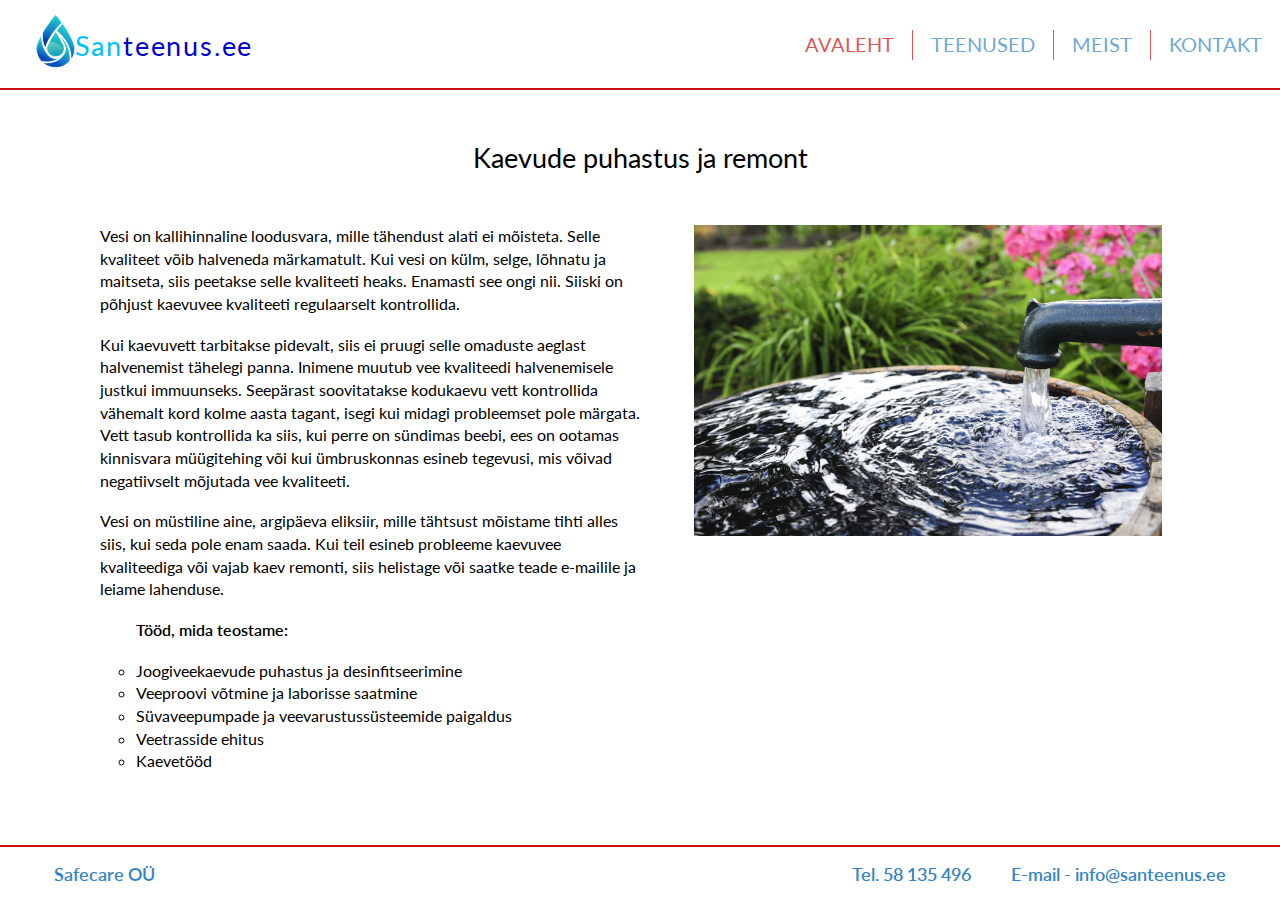
<file: kaevud/index.html>
<!DOCTYPE html>
<html>
  <head>
    <link href="https://fonts.googleapis.com/css?family=Lato:400,700" rel="stylesheet">
    <link rel="stylesheet" href="https://www.w3schools.com/w3css/4/w3.css">
    <link rel="shortcut icon" href="../resources/images/favicon.ico"/>
    <link rel="stylesheet" href="../resources/css/reset.css">
    <link rel="stylesheet" href="../resources/css/style.css">
    <meta charset="utf-8">
    <title>Santeenus.ee - Torutööde eksperdid</title>
  </head>
  <body>
    <!-- Header -->
    <header>
      <div class="content">
        <div class="header-left">
          <img src="../resources/images/uuslogo.png">
          <span id="dark"><a href="http://www.santeenus.ee"><h2>San</h2></a></span>
          <span id="light"><a href="http://www.santeenus.ee"><h2>teenus.ee</h2></a></span>
        </div>
        <nav id="header" class="desktop">
          <ul>
            <li><a id="avaleht" href="http://www.santeenus.ee">AVALEHT</a></li>
            <div class="dropdown">
              <a class="dropbtn" href="http://htmlpreview.github.io/?https://github.com/p2hku/Santeenus/blob/master/teenused/index.html">TEENUSED</a>
              <div class="dropdown-content">
                <div class="dropdown-item">
                  <a id="kyte-border" href="http://www.santeenus.ee/kuttesusteemid">Küttesüsteemid</a>
                </div>
                <div class="dropdown-item">
                  <a href="http://www.santeenus.ee/torutood">Torutööd</a>
                </div>
                <div class="dropdown-item">
                  <a href="http://www.santeenus.ee/kaevud">Kaevude puhastus</a>
                </div>
                <div class="dropdown-item">
                  <a id="septik-border" href="http://www.santeenus.ee/septikud">Septikute paigaldus</a>
                </div>
              </div>
            </div>
            <li><a href="http://www.santeenus.ee/meist">MEIST</a></li>
            <li><a id="kontakt" href="http://www.santeenus.ee/kontakt">KONTAKT</a></li>
          </ul>
        </nav>
      </div>
    </header>

    <h2 class="subheading">Kaevude puhastus ja remont</h2>

    <div class="kaevud container">
      <div class="kaevud sisu">
        <div id="kaevud" class="kaevud tekst">

          <p>Vesi on kallihinnaline loodusvara, mille tähendust alati ei mõisteta. Selle kvaliteet võib halveneda märkamatult.
            Kui vesi on külm, selge, lõhnatu ja maitseta, siis peetakse selle kvaliteeti heaks. Enamasti see ongi nii. Siiski on põhjust kaevuvee kvaliteeti regulaarselt kontrollida.</p>

            <p>Kui kaevuvett tarbitakse pidevalt, siis ei pruugi selle omaduste aeglast halvenemist tähelegi panna. Inimene muutub vee kvaliteedi halvenemisele justkui immuunseks.
            Seepärast soovitatakse kodukaevu vett kontrollida vähemalt kord kolme aasta tagant, isegi kui midagi probleemset pole märgata. Vett tasub kontrollida ka siis, kui perre on sündimas beebi, ees on ootamas kinnisvara müügitehing
            või kui ümbruskonnas esineb tegevusi, mis võivad negatiivselt mõjutada vee kvaliteeti.</p>

            <p>Vesi on müstiline aine, argipäeva eliksiir, mille tähtsust mõistame tihti alles siis, kui seda pole enam saada.
              Kui teil esineb probleeme kaevuvee kvaliteediga või vajab kaev remonti,  siis helistage või saatke teade e-mailile ja leiame lahenduse.</p>
            <h3>Tööd, mida teostame:</h3>
          <ul>
            <li>Joogiveekaevude puhastus ja desinfitseerimine</li>
            <li>Veeproovi võtmine ja laborisse saatmine</li>
            <li>Süvaveepumpade ja veevarustussüsteemide paigaldus</li>
            <li>Veetrasside ehitus</li>
            <li>Kaevetööd</li>
          </ul>
        </div>
        <div class="kaevud pilt">
          <img src=../resources/images/kaevupilt3.jpg>
        </div>
      </div>
    </div>




    <div id="hinnaparing" class="contact-container">
      <script src="//www.powr.io/powr.js?external-type=html"></script>
      <div class="powr-form-builder" id="0389bbd1_1518783862"></div>
    </div>


    <footer>
      <div class="company">
        <h4>Safecare OÜ</h4>
      </div>
      <div class="footer-contact">
        <h4>Tel. 58 135 496</h4>
        <h4>E-mail - info@santeenus.ee</h4>
      </div>
    </footer>





  </body>
</html>
</file>
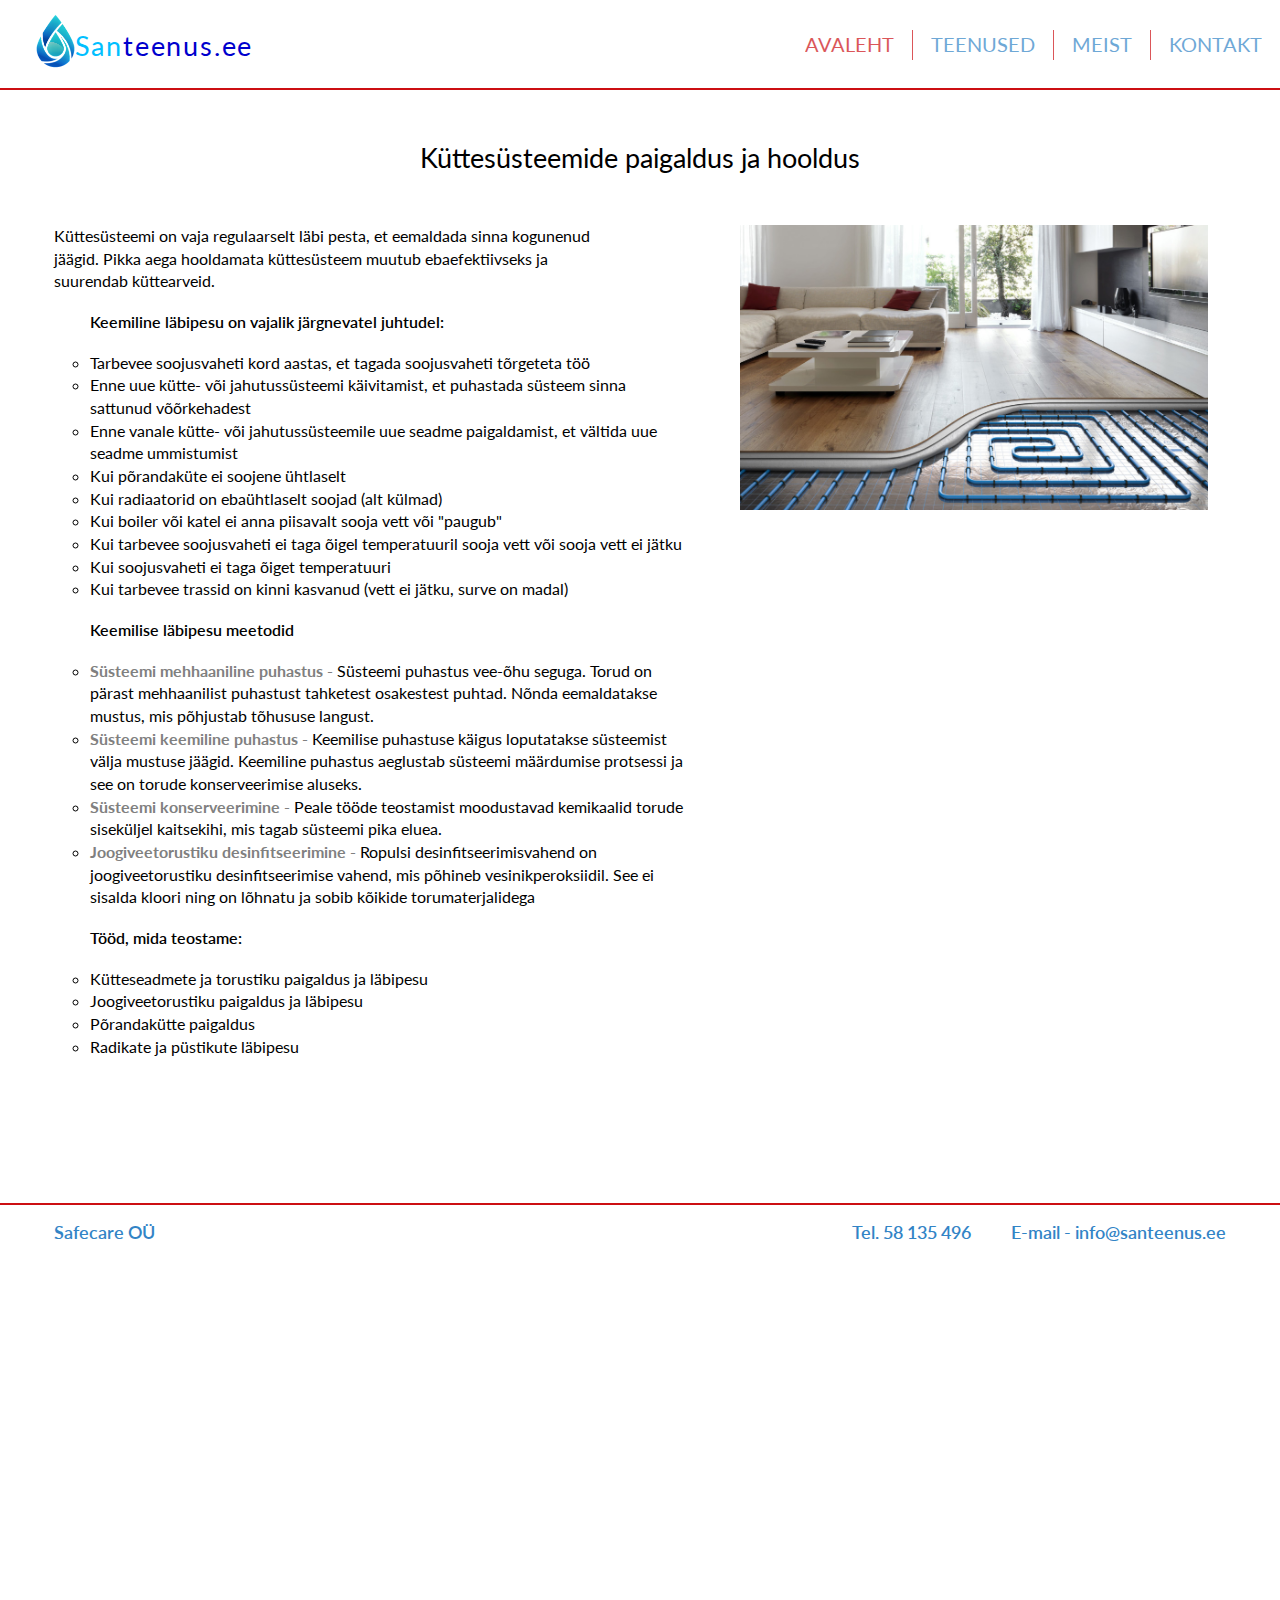
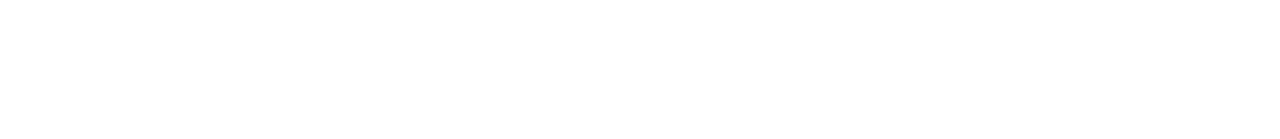
<file: kuttesusteemid/index.html>
<!DOCTYPE html>
<html>
  <head>
    <link href="https://fonts.googleapis.com/css?family=Lato:400,700" rel="stylesheet">
    <link rel="stylesheet" href="https://www.w3schools.com/w3css/4/w3.css">
    <link rel="shortcut icon" href="../resources/images/favicon.ico"/>
    <link rel="stylesheet" href="../resources/css/reset.css">
    <link rel="stylesheet" href="../resources/css/style.css">
    <meta charset="utf-8">
    <title>Santeenus.ee - Torutööde eksperdid</title>
  </head>
  <body>
    <!-- Header -->
    <header>
      <div class="content">
        <div class="header-left">
          <img src="../resources/images/uuslogo.png">
          <span id="dark"><a href="http://www.santeenus.ee"><h2>San</h2></a></span>
          <span id="light"><a href="http://www.santeenus.ee"><h2>teenus.ee</h2></a></span>
        </div>
        <nav id="header" class="desktop">
          <ul>
            <li><a id="avaleht" href="http://www.santeenus.ee">AVALEHT</a></li>
            <div class="dropdown">
              <a class="dropbtn" href="http://htmlpreview.github.io/?https://github.com/p2hku/Santeenus/blob/master/teenused/index.html">TEENUSED</a>
              <div class="dropdown-content">
                <div class="dropdown-item">
                  <a id="kyte-border" href="http://www.santeenus.ee/kuttesusteemid">Küttesüsteemid</a>
                </div>
                <div class="dropdown-item">
                  <a href="http://www.santeenus.ee/torutood">Torutööd</a>
                </div>
                <div class="dropdown-item">
                  <a href="http://www.santeenus.ee/kaevud">Kaevude puhastus</a>
                </div>
                <div class="dropdown-item">
                  <a id="septik-border" href="http://www.santeenus.ee/septikud">Septikute paigaldus</a>
                </div>
              </div>
            </div>
            <li><a href="http://www.santeenus.ee/meist">MEIST</a></li>
            <li><a id="kontakt" href="http://www.santeenus.ee/kontakt">KONTAKT</a></li>
          </ul>
        </nav>
      </div>
    </header>

    <h2 class="subheading">Küttesüsteemide paigaldus ja hooldus</h2>

    <div class="kyte container">
      <div class="kyte sisu">
        <div id="kyte" class="kyte tekst">
          <p>Küttesüsteemi on vaja regulaarselt läbi pesta, et eemaldada sinna kogunenud jäägid.
            Pikka aega hooldamata küttesüsteem muutub ebaefektiivseks ja suurendab küttearveid.</p>
          <h3>Keemiline läbipesu on vajalik järgnevatel juhtudel:</h3>
          <ul>
            <li>Tarbevee soojusvaheti kord aastas, et tagada soojusvaheti tõrgeteta töö</li>
            <li>Enne uue kütte- või jahutussüsteemi käivitamist, et puhastada süsteem sinna sattunud võõrkehadest</li>
            <li>Enne vanale kütte- või jahutussüsteemile uue seadme paigaldamist, et vältida uue seadme ummistumist</li>
            <li>Kui põrandaküte ei soojene ühtlaselt</li>
            <li>Kui radiaatorid on ebaühtlaselt soojad (alt külmad)</li>
            <li>Kui boiler või katel ei anna piisavalt sooja vett või "paugub"</li>
            <li>Kui tarbevee soojusvaheti ei taga õigel temperatuuril sooja vett või sooja vett ei jätku</li>
            <li>Kui soojusvaheti ei taga õiget temperatuuri</li>
            <li>Kui tarbevee trassid on kinni kasvanud (vett ei jätku, surve on madal)</li>
          </ul>

          <h3>Keemilise läbipesu meetodid</h3>
            <ul>
              <li><strong>Süsteemi mehhaaniline puhastus -</strong>
                Süsteemi puhastus vee-õhu seguga. Torud on pärast mehhaanilist puhastust tahketest osakestest puhtad.
                Nõnda eemaldatakse mustus, mis põhjustab tõhususe langust.</li>
              <li><strong>Süsteemi keemiline puhastus -</strong> Keemilise puhastuse käigus loputatakse süsteemist
                välja mustuse jäägid. Keemiline puhastus aeglustab süsteemi määrdumise
                protsessi ja see on torude konserveerimise aluseks. </li>
              <li><strong>Süsteemi konserveerimine -</strong> Peale tööde teostamist moodustavad kemikaalid torude siseküljel
                kaitsekihi, mis tagab süsteemi pika eluea.</li>
              <li><strong>Joogiveetorustiku desinfitseerimine -</strong> Ropulsi desinfitseerimisvahend on joogiveetorustiku
                desinfitseerimise vahend, mis põhineb vesinikperoksiidil. See ei sisalda kloori ning on lõhnatu
                ja sobib kõikide torumaterjalidega</li>
            </ul>
          <h3>Tööd, mida teostame:</h3>
          <ul>
            <li>Kütteseadmete ja torustiku paigaldus ja läbipesu</li>
            <li>Joogiveetorustiku paigaldus ja läbipesu</li>
            <li>Põrandakütte paigaldus</li>
            <li>Radikate ja püstikute läbipesu</li>
          </ul>
        </div>
        <div class="pilt">
          <img src=../resources/images/porandakyte.jpg>
        </div>
      </div>
    </div>


    <div id="hide-button">
      <span><h2>Tekst</h2></span>
    </div>


    <div id="hinnaparing" class="contact-container">
      <script src="//www.powr.io/powr.js?external-type=html"></script>
      <div class="powr-form-builder" id="0389bbd1_1518783862"></div>
    </div>



    <footer>
      <div class="company">
        <h4>Safecare OÜ</h4>
      </div>
      <div class="footer-contact">
        <h4>Tel. 58 135 496</h4>
        <h4>E-mail - info@santeenus.ee</h4>
      </div>
    </footer>





  </body>
</html>
</file>
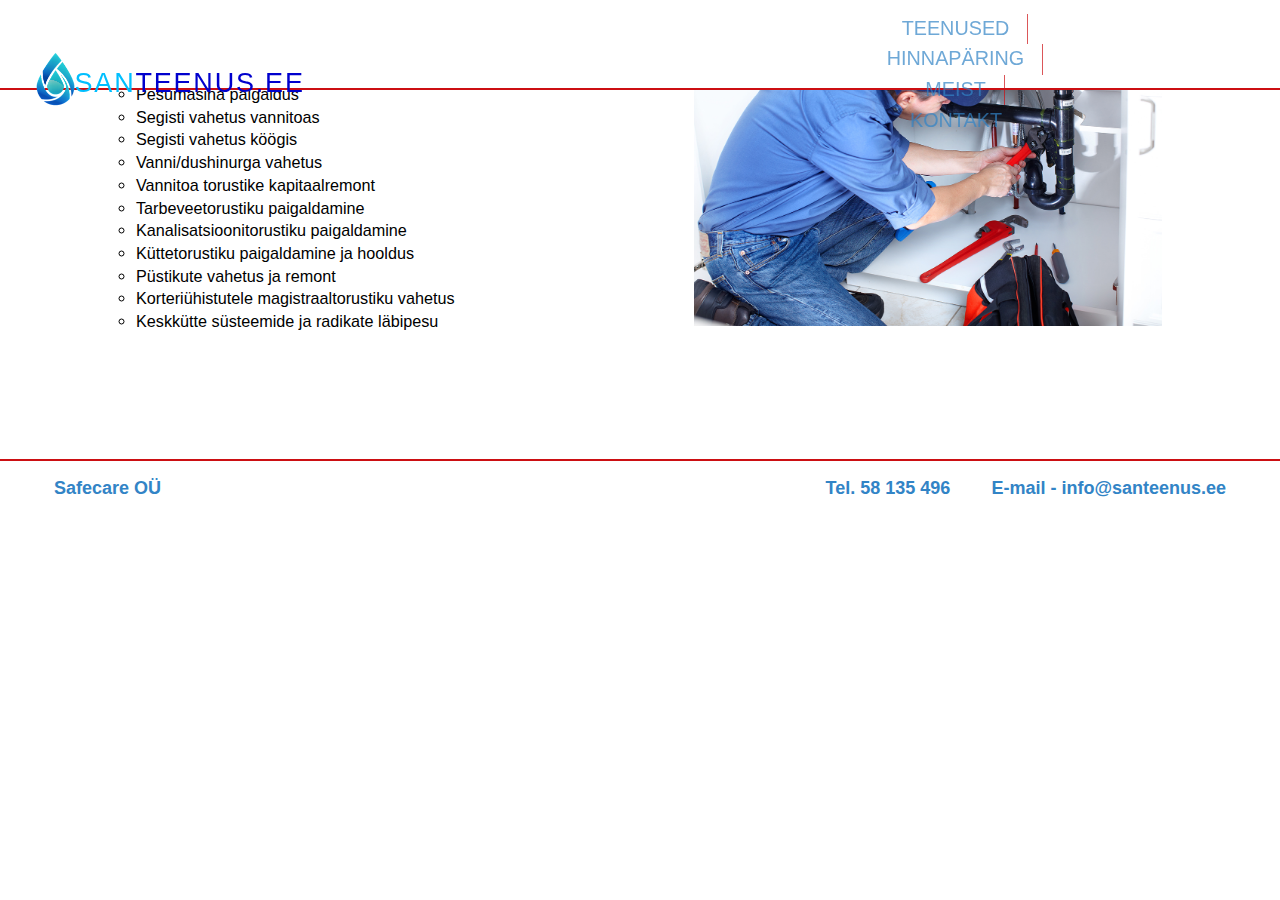
<file: santeenused/index.html>
<!DOCTYPE html>
<html>
  <head>
    <link href="https://fonts.googleapis.com/css?family=Damion" rel="stylesheet">
    <link href="https://fonts.googleapis.com/css?family=Rubik" rel="stylesheet">
    <link href="https://fonts.googleapis.com/css?family=Roboto:300,400,600,700" rel="stylesheet">
    <link rel="stylesheet" href="https://www.w3schools.com/w3css/4/w3.css">
    <link rel="shortcut icon" href="../resources/images/favicon.ico"/>
    <link rel="stylesheet" href="../resources/css/reset.css">
    <link rel="stylesheet" href="../resources/css/style.css">
    <meta charset="utf-8">
    <title>Santeenus.ee - Torutööde eksperdid</title>
  </head>
  <body>

    <!-- Header -->
    <header>
      <div class="content">
        <div class="header-left">
          <img src="../resources/images/uuslogo.png">
          <span id="dark"><a href="http://www.santeenus.ee"><h2>SAN</h2></a></span>
          <span id="light"><a href="http://www.santeenus.ee"><h2>TEENUS.EE</h2></a></span>
        </div>
        <nav class="desktop">
          <ul>
            <li><a href="#">TEENUSED</a></li>
            <li><a href="#">HINNAPÄRING</a></li>
            <li><a href="#">MEIST</a></li>
            <li><a id="kontakt" href="#">KONTAKT</a></li>
          </ul>
        </nav>
      </div>
    </header>


    <div class="kyte container">
      <div class="kyte sisu">
        <div class="kyte tekst">
          <h2>Sanitaartehnilised tööd</h2>
          <ul>
            <li>Boilerite hooldus, remont ja paigaldus</li>
            <li>Veemõõturi paigaldus</li>
            <li>Pesumasina paigaldus</li>
            <li>Segisti vahetus vannitoas</li>
            <li>Segisti vahetus köögis</li>
            <li>Vanni/dushinurga vahetus</li>
            <li>Vannitoa torustike kapitaalremont</li>
            <li>Tarbeveetorustiku paigaldamine</li>
            <li>Kanalisatsioonitorustiku paigaldamine</li>
            <li>Küttetorustiku paigaldamine ja hooldus</li>
            <li>Püstikute vahetus ja remont</li>
            <li>Korteriühistutele magistraaltorustiku vahetus</li>
            <li>Keskkütte süsteemide ja radikate läbipesu</li>
          </ul>
        </div>
        <div class="kyte pilt">
          <img src=../resources/images/torumees.jpg>
        </div>
      </div>
    </div>




    <div id="hinnaparing" class="contact-container">
      <script src="//www.powr.io/powr.js?external-type=html"></script>
      <div class="powr-form-builder" id="0389bbd1_1518783862"></div>
    </div>


    <footer>
      <div class="company">
        <h4>Safecare OÜ</h4>
      </div>
      <div class="footer-contact">
        <h4>Tel. 58 135 496</h4>
        <h4>E-mail - info@santeenus.ee</h4>
      </div>
    </footer>





  </body>
</html>
</file>
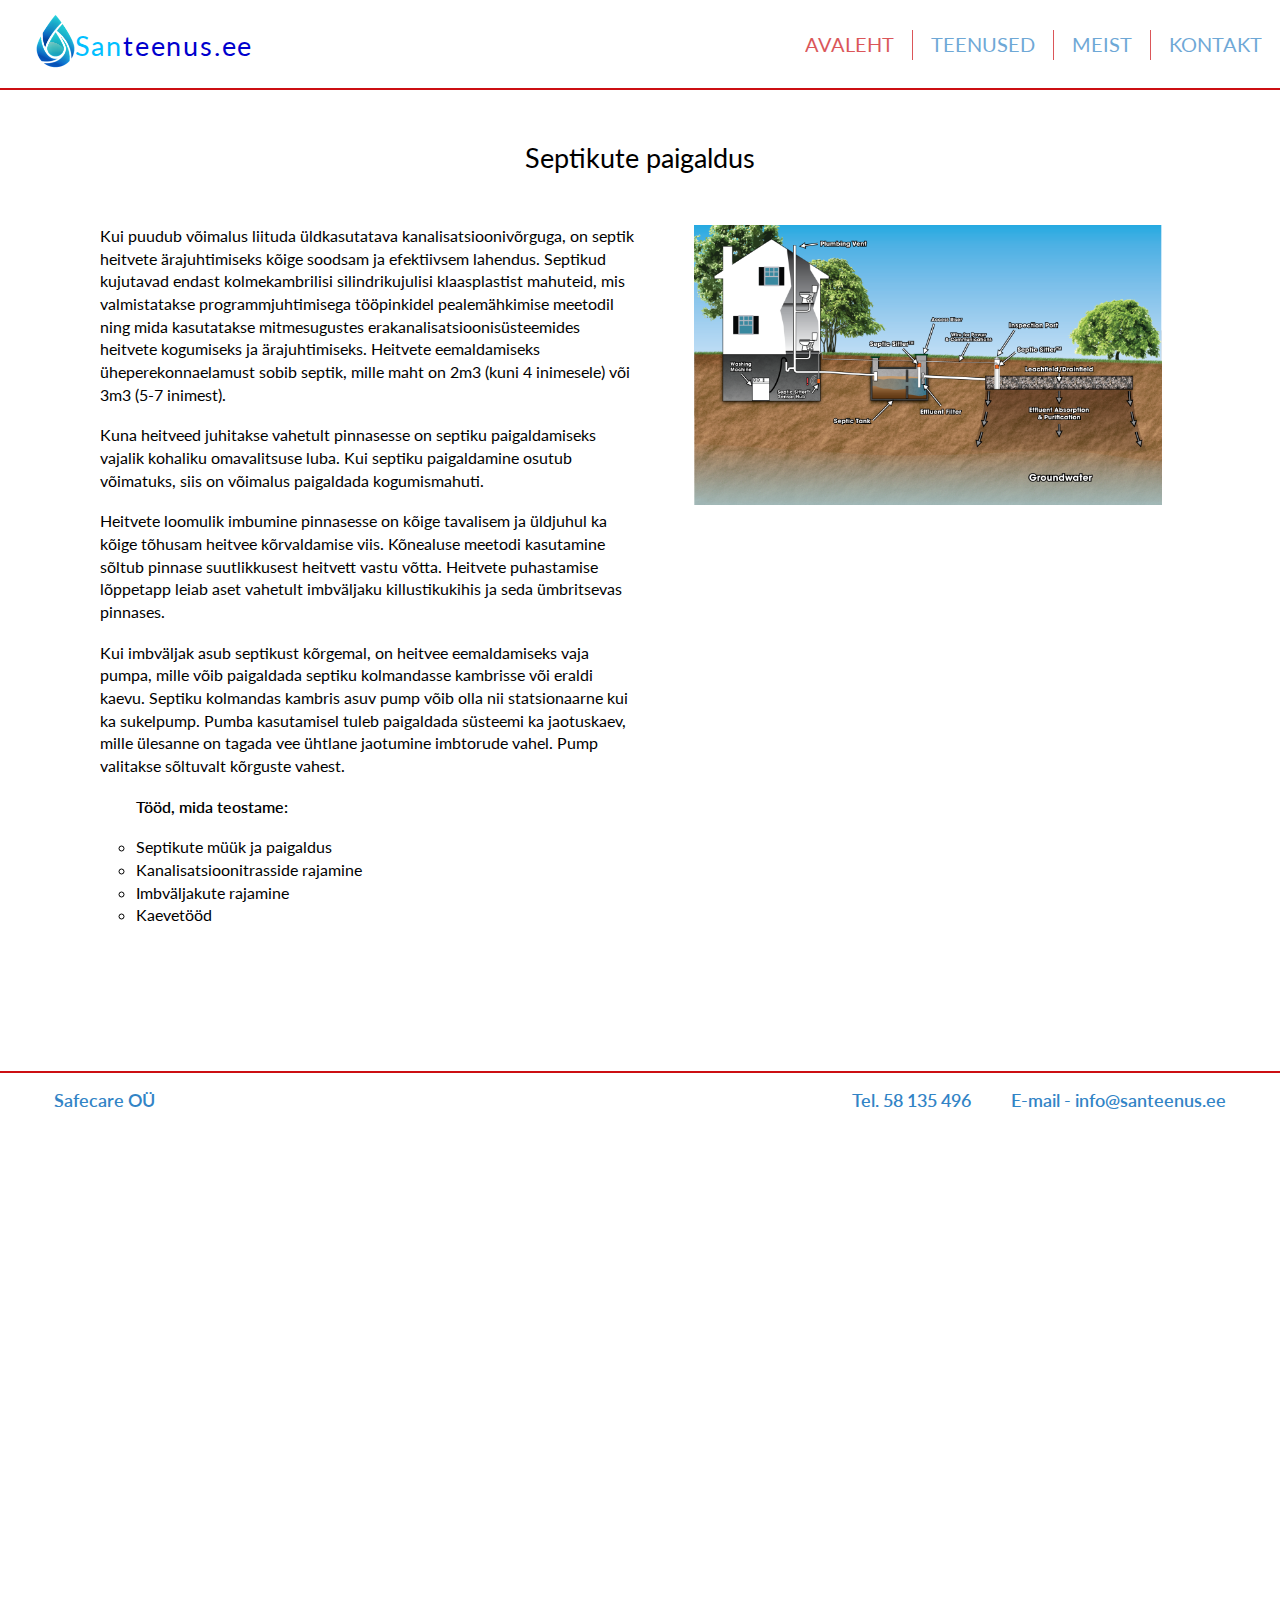
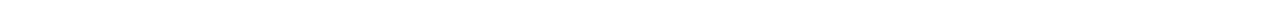
<file: septikud/index.html>
<!DOCTYPE html>
<html>
  <head>
    <link href="https://fonts.googleapis.com/css?family=Lato:400,700" rel="stylesheet">
    <link rel="stylesheet" href="https://www.w3schools.com/w3css/4/w3.css">
    <link rel="shortcut icon" href="../resources/images/favicon.ico"/>
    <link rel="stylesheet" href="../resources/css/reset.css">
    <link rel="stylesheet" href="../resources/css/style.css">
    <meta charset="utf-8">
    <title>Santeenus.ee - Torutööde eksperdid</title>
  </head>
  <body>
    <!-- Header -->
    <header>
      <div class="content">
        <div class="header-left">
          <img src="../resources/images/uuslogo.png">
          <span id="dark"><a href="http://www.santeenus.ee"><h2>San</h2></a></span>
          <span id="light"><a href="http://www.santeenus.ee"><h2>teenus.ee</h2></a></span>
        </div>
        <nav id="header" class="desktop">
          <ul>
            <li><a id="avaleht" href="http://www.santeenus.ee">AVALEHT</a></li>
            <div class="dropdown">
              <a class="dropbtn" href="http://htmlpreview.github.io/?https://github.com/p2hku/Santeenus/blob/master/teenused/index.html">TEENUSED</a>
              <div class="dropdown-content">
                <div class="dropdown-item">
                  <a id="kyte-border" href="http://www.santeenus.ee/kuttesusteemid">Küttesüsteemid</a>
                </div>
                <div class="dropdown-item">
                  <a href="http://www.santeenus.ee/torutood">Torutööd</a>
                </div>
                <div class="dropdown-item">
                  <a href="http://www.santeenus.ee/kaevud">Kaevude puhastus</a>
                </div>
                <div class="dropdown-item">
                  <a id="septik-border" href="http://www.santeenus.ee/septikud">Septikute paigaldus</a>
                </div>
              </div>
            </div>
            <li><a href="http://www.santeenus.ee/meist">MEIST</a></li>
            <li><a id="kontakt" href="http://www.santeenus.ee/kontakt">KONTAKT</a></li>
          </ul>
        </nav>
      </div>
    </header>



    <h2 class="subheading">Septikute paigaldus</h2>

    <div class="septikud container">
      <div class="septikud sisu">
        <div id="septikud" class="septikud tekst">
          <p>Kui puudub võimalus liituda üldkasutatava kanalisatsioonivõrguga,
            on septik heitvete ärajuhtimiseks kõige soodsam ja efektiivsem lahendus.
            Septikud kujutavad endast kolmekambrilisi silindrikujulisi klaasplastist
            mahuteid, mis valmistatakse programmjuhtimisega tööpinkidel pealemähkimise
            meetodil ning mida kasutatakse mitmesugustes erakanalisatsioonisüsteemides
            heitvete kogumiseks ja ärajuhtimiseks. Heitvete eemaldamiseks
            üheperekonnaelamust sobib septik, mille maht on 2m3 (kuni 4 inimesele) või 3m3 (5-7 inimest).</p>
          <p>Kuna heitveed juhitakse vahetult pinnasesse on septiku paigaldamiseks vajalik kohaliku omavalitsuse luba.
            Kui septiku paigaldamine osutub võimatuks, siis on võimalus paigaldada kogumismahuti.</p>
          <p>Heitvete loomulik imbumine pinnasesse on kõige tavalisem ja üldjuhul ka kõige tõhusam heitvee kõrvaldamise viis.
            Kõnealuse meetodi kasutamine sõltub pinnase suutlikkusest heitvett vastu võtta. Heitvete puhastamise
            lõppetapp leiab aset vahetult imbväljaku killustikukihis ja seda ümbritsevas pinnases.</p>
          <p>Kui imbväljak asub septikust kõrgemal, on heitvee eemaldamiseks vaja pumpa,
            mille võib paigaldada septiku kolmandasse kambrisse või eraldi kaevu. Septiku kolmandas kambris asuv pump
            võib olla nii statsionaarne kui ka sukelpump. Pumba kasutamisel tuleb paigaldada süsteemi ka jaotuskaev,
            mille ülesanne on tagada vee ühtlane jaotumine imbtorude vahel. Pump valitakse sõltuvalt kõrguste vahest.</p>
          <h3>Tööd, mida teostame:</h3>
          <ul>
            <li>Septikute müük ja paigaldus</li>
            <li>Kanalisatsioonitrasside rajamine</li>
            <li>Imbväljakute rajamine</li>
            <li>Kaevetööd</li>
          </ul>
        </div>
        <div class="septikud pilt">
          <img src=../resources/images/septik.png>
        </div>
      </div>
    </div>

    <div id="hide-button">
      <span><h2>Tekst</h2></span>
    </div>


    <div id="hinnaparing" class="contact-container">
      <script src="//www.powr.io/powr.js?external-type=html"></script>
      <div class="powr-form-builder" id="0389bbd1_1518783862"></div>
    </div>



    <footer>
      <div class="company">
        <h4>Safecare OÜ</h4>
      </div>
      <div class="footer-contact">
        <h4>Tel. 58 135 496</h4>
        <h4>E-mail - info@santeenus.ee</h4>
      </div>
    </footer>





  </body>
</html>
</file>
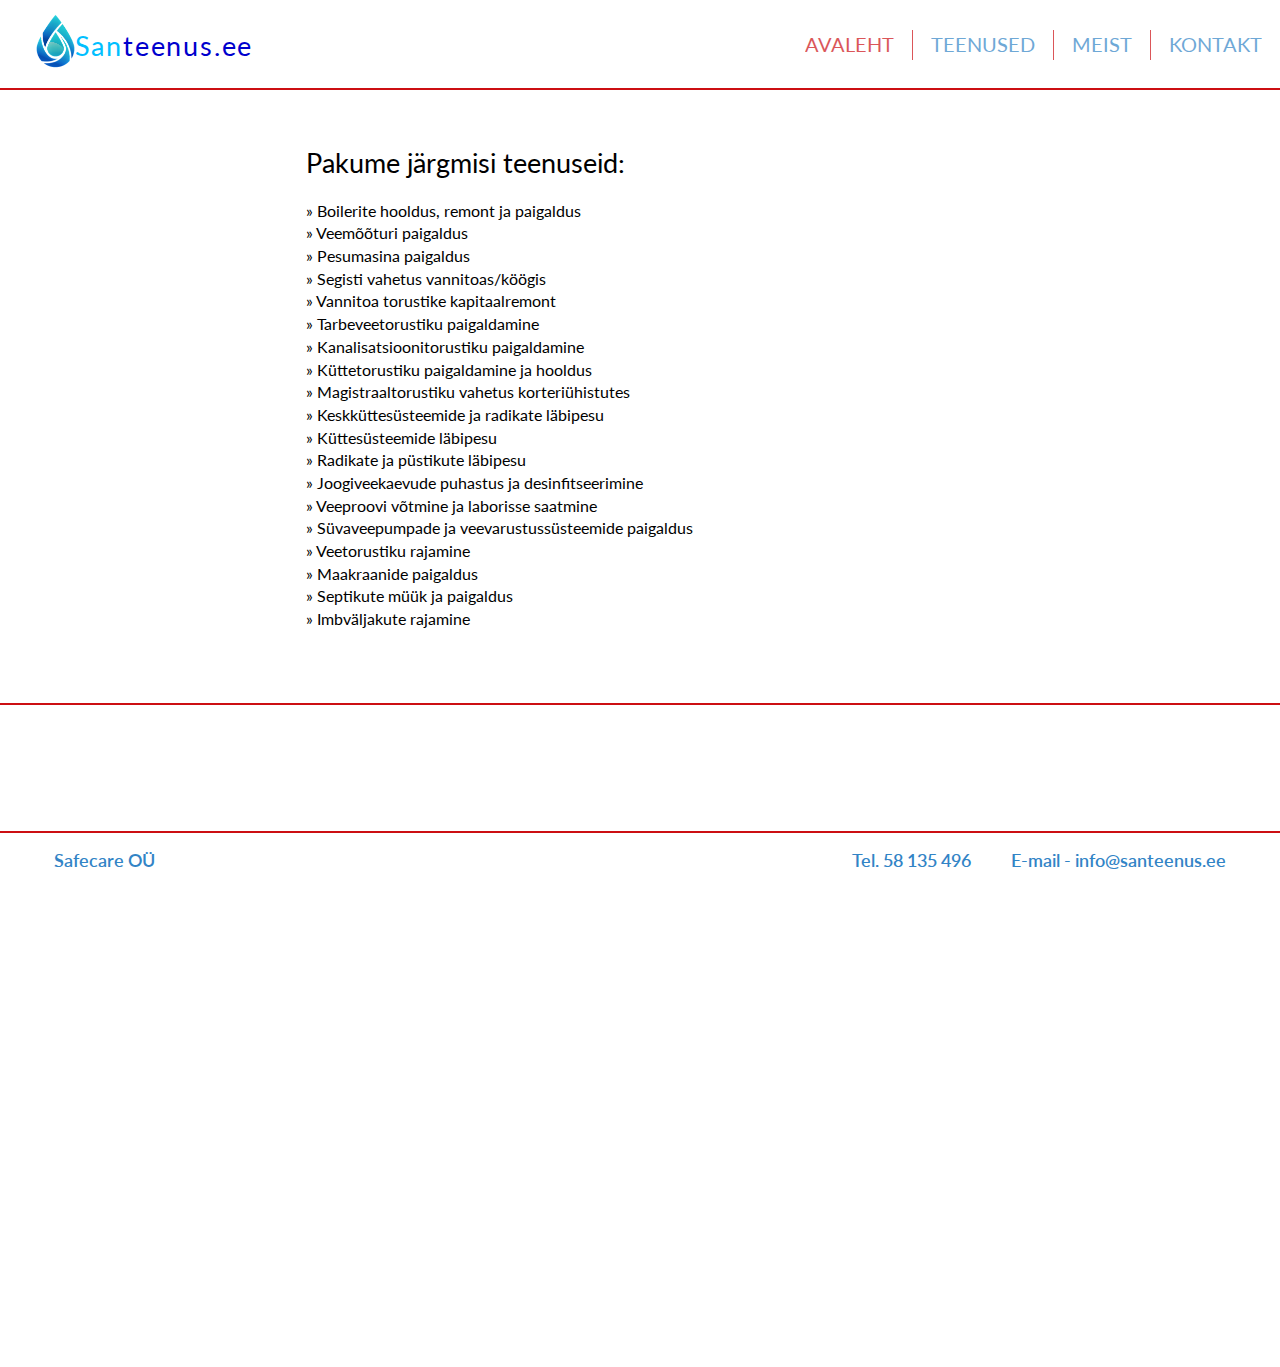
<file: teenused/index.html>
<html>
  <head>
    <link href="https://fonts.googleapis.com/css?family=Lato:400,700" rel="stylesheet">
    <link rel="stylesheet" href="https://www.w3schools.com/w3css/4/w3.css">
    <link rel="shortcut icon" href="../resources/images/favicon.ico"/>
    <link rel="stylesheet" href="../resources/css/reset.css">
    <link rel="stylesheet" href="../resources/css/style.css">
    <meta charset="utf-8">
    <title>Santeenus.ee - Torutööde eksperdid</title>
  </head>
  <body>
    <!-- Header -->
    <header>
      <div class="content">
        <div class="header-left">
          <img src="../resources/images/uuslogo.png">
          <span id="dark"><a href="http://www.santeenus.ee"><h2>San</h2></a></span>
          <span id="light"><a href="http://www.santeenus.ee"><h2>teenus.ee</h2></a></span>
        </div>
        <nav id="header" class="desktop">
          <ul>
            <li><a id="avaleht" href="http://www.santeenus.ee">AVALEHT</a></li>
            <div class="dropdown">
              <a class="dropbtn" href="http://htmlpreview.github.io/?https://github.com/p2hku/Santeenus/blob/master/teenused/index.html">TEENUSED</a>
              <div class="dropdown-content">
                <div class="dropdown-item">
                  <a id="kyte-border" href="http://www.santeenus.ee/kuttesusteemid">Küttesüsteemid</a>
                </div>
                <div class="dropdown-item">
                  <a href="http://www.santeenus.ee/torutood">Torutööd</a>
                </div>
                <div class="dropdown-item">
                  <a href="http://www.santeenus.ee/kaevud">Kaevude puhastus</a>
                </div>
                <div class="dropdown-item">
                  <a id="septik-border" href="http://www.santeenus.ee/septikud">Septikute paigaldus</a>
                </div>
              </div>
            </div>
            <li><a href="http://www.santeenus.ee/meist">MEIST</a></li>
            <li><a id="kontakt" href="http://www.santeenus.ee/kontakt">KONTAKT</a></li>
          </ul>
        </nav>
      </div>
    </header>

    <div class="teenused-big-container">
      <div class="teenused-container">
        <ul>
          <h2>Pakume järgmisi teenuseid:</h2>
          <li>Boilerite hooldus, remont ja paigaldus</li>
          <li>Veemõõturi paigaldus</li>
          <li>Pesumasina paigaldus</li>
          <li>Segisti vahetus vannitoas/köögis</li>
          <li>Vannitoa torustike kapitaalremont</li>
          <li>Tarbeveetorustiku paigaldamine</li>
          <li>Kanalisatsioonitorustiku paigaldamine</li>
          <li>Küttetorustiku paigaldamine ja hooldus</li>
          <li>Magistraaltorustiku vahetus korteriühistutes </li>
          <li>Keskküttesüsteemide ja radikate läbipesu</li>
          <li>Küttesüsteemide läbipesu</li>
          <li>Radikate ja püstikute läbipesu</li>
          <li>Joogiveekaevude puhastus ja desinfitseerimine</li>
          <li>Veeproovi võtmine ja laborisse saatmine</li>
          <li>Süvaveepumpade ja veevarustussüsteemide paigaldus</li>
          <li>Veetorustiku rajamine</li>
          <li>Maakraanide paigaldus</li>
          <li>Septikute müük ja paigaldus</li>
          <li>Imbväljakute rajamine</li>
        </ul>
      </div>
    </div>


    <div id="hide-button">
      <span><h2>Tekst</h2></span>
    </div>

    <div id="hinnaparing" class="contact-container">
      <script src="//www.powr.io/powr.js?external-type=html"></script>
      <div class="powr-form-builder" id="0389bbd1_1518783862"></div>
    </div>




      <footer>
        <div class="company">
          <h4>Safecare OÜ</h4>
        </div>
        <div class="footer-contact">
          <h4>Tel. 58 135 496</h4>
          <h4>E-mail - info@santeenus.ee</h4>
        </div>
      </footer>

  </body>
</html>
</file>
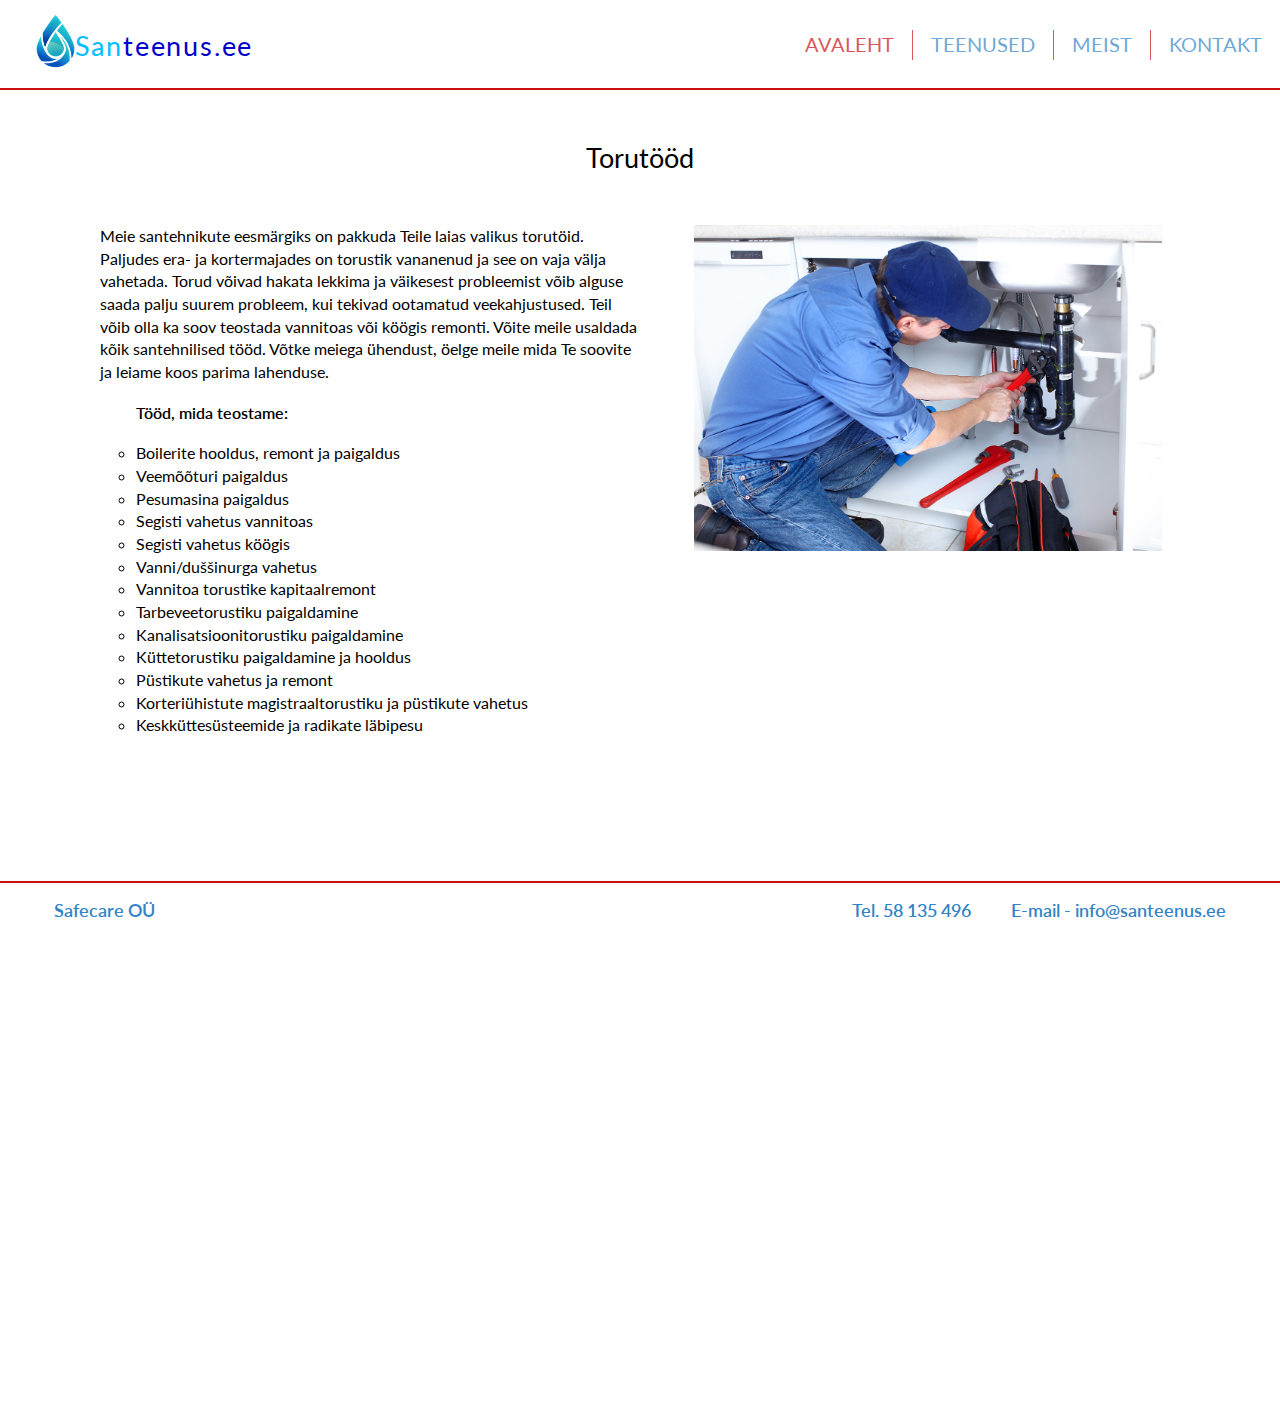
<file: torutood/index.html>
<!DOCTYPE html>
<html>
  <head>
    <link href="https://fonts.googleapis.com/css?family=Lato:400,700" rel="stylesheet">
    <link rel="stylesheet" href="https://www.w3schools.com/w3css/4/w3.css">
    <link rel="shortcut icon" href="../resources/images/favicon.ico"/>
    <link rel="stylesheet" href="../resources/css/reset.css">
    <link rel="stylesheet" href="../resources/css/style.css">
    <meta charset="utf-8">
    <title>Santeenus.ee - Torutööde eksperdid</title>
  </head>
  <body>
    <!-- Header -->
    <header>
      <div class="content">
        <div class="header-left">
          <img src="../resources/images/uuslogo.png">
          <span id="dark"><a href="http://www.santeenus.ee"><h2>San</h2></a></span>
          <span id="light"><a href="http://www.santeenus.ee"><h2>teenus.ee</h2></a></span>
        </div>
        <nav id="header" class="desktop">
          <ul>
            <li><a id="avaleht" href="http://www.santeenus.ee">AVALEHT</a></li>
            <div class="dropdown">
              <a class="dropbtn" href="http://htmlpreview.github.io/?https://github.com/p2hku/Santeenus/blob/master/teenused/index.html">TEENUSED</a>
              <div class="dropdown-content">
                <div class="dropdown-item">
                  <a id="kyte-border" href="http://www.santeenus.ee/kuttesusteemid">Küttesüsteemid</a>
                </div>
                <div class="dropdown-item">
                  <a href="http://www.santeenus.ee/torutood">Torutööd</a>
                </div>
                <div class="dropdown-item">
                  <a href="http://www.santeenus.ee/kaevud">Kaevude puhastus</a>
                </div>
                <div class="dropdown-item">
                  <a id="septik-border" href="http://www.santeenus.ee/septikud">Septikute paigaldus</a>
                </div>
              </div>
            </div>
            <li><a href="http://www.santeenus.ee/meist">MEIST</a></li>
            <li><a id="kontakt" href="http://www.santeenus.ee/kontakt">KONTAKT</a></li>
          </ul>
        </nav>
      </div>
    </header>

    <h2 class="subheading">Torutööd</h2>

    <div class="toru container">
      <div class="toru sisu">
        <div id="toru" class="toru tekst">
          <p>Meie santehnikute eesmärgiks on pakkuda Teile laias valikus torutöid.
            Paljudes era- ja kortermajades on torustik vananenud ja see on vaja välja vahetada. Torud võivad hakata lekkima ja väikesest probleemist
            võib alguse saada palju suurem probleem, kui tekivad ootamatud veekahjustused.
            Teil võib olla ka soov teostada vannitoas või köögis remonti. Võite meile usaldada kõik santehnilised tööd.
            Võtke meiega ühendust, öelge meile mida Te soovite ja leiame koos parima lahenduse.</p>
          <h3>Tööd, mida teostame:</h3>
          <ul>
            <li>Boilerite hooldus, remont ja paigaldus</li>
            <li>Veemõõturi paigaldus</li>
            <li>Pesumasina paigaldus</li>
            <li>Segisti vahetus vannitoas</li>
            <li>Segisti vahetus köögis</li>
            <li>Vanni/duššinurga vahetus</li>
            <li>Vannitoa torustike kapitaalremont</li>
            <li>Tarbeveetorustiku paigaldamine</li>
            <li>Kanalisatsioonitorustiku paigaldamine</li>
            <li>Küttetorustiku paigaldamine ja hooldus</li>
            <li>Püstikute vahetus ja remont</li>
            <li>Korteriühistute magistraaltorustiku ja püstikute vahetus</li>
            <li>Keskküttesüsteemide ja radikate läbipesu</li>
          </ul>
        </div>
        <div class="kyte pilt">
          <img src=../resources/images/torumees.jpg>
        </div>
      </div>
    </div>

    <div id="hide-button">
      <span><h2>Tekst</h2></span>
    </div>


    <div id="hinnaparing" class="contact-container">
      <script src="//www.powr.io/powr.js?external-type=html"></script>
      <div class="powr-form-builder" id="0389bbd1_1518783862"></div>
    </div>



    <footer>
      <div class="company">
        <h4>Safecare OÜ</h4>
      </div>
      <div class="footer-contact">
        <h4>Tel. 58 135 496</h4>
        <h4>E-mail - info@santeenus.ee</h4>
      </div>
    </footer>





  </body>
</html>
</file>
<file: resources/css/style.css>
html {
  font-size: 18px;
  font-family: "Lato", sans-serif;
  text-align: center;
}


p {
}

h1 {
  font-size: 2rem;
}

h2 {
  font-size: 1.5rem;
}

/* Header */

header {
  position: fixed;
  z-index: 5;
  width: 100%;
  border-bottom: 2px solid #cc0f13;
  background-color: white;
  height: 5rem;
}

.header-left {
  display: flex;
  align-items: center;
  letter-spacing: 0.1rem;
  margin-left: 2rem;
}

#dark h2 {
  color: DeepSkyBlue;
}

#light h2 {
  color: MediumBlue;
}

.content img {
  height: 3rem;
  margin-bottom: 0.5rem;
}

header .content {
  display: flex;
  align-items: center;
  justify-content: space-between;
  padding: 0.75rem 3rem 0.75rem 3rem;


}



#header ul {
  display: flex;
  justify-content: center;
  margin-bottom: 0rem;
  min-width: 100%;
}

@media only screen and (max-width: 959px) {
  #header ul {
    margin-right: 0rem;
  }
}
@media only screen and (max-width: 1139px) {
  #header ul {
    min-width: 25rem;
  }
}
@media only screen and (max-width: 1499px) {
  #header ul {

  }
}

#header ul {
    font-size: 0.9rem;
    margin-left: 0rem;
    margin-bottom: 0rem;

    padding-top: 0;
    margin-right: 0rem;
}

nav li {

}

nav a {
  vertical-align: bottom;
  font-size: 1rem;
  border: none;
  padding: 0.3rem 1rem;
  text-align: center;
  text-decoration: none;
  display: inline-block;
  color: #3284c6;
  border-right: 1px solid #cc0f13;
  opacity: 0.7;
  font-size: 1.1rem;
}

#kontakt {
  border-right: none;
}

nav a:hover {
  color: #cc0f13;
  opacity: 1;

}

#septik-border {
  border-bottom: none;
}

#avaleht {
  color: #cc0f13;
  opacity: 0.7;
}

#avaleht:hover {
  opacity: 1;
  font-weight: 500;
}

#kyte-border {
  margin-top: 0px;
}

/* Style The Dropdown Button */
.dropbtn {
    border: none;
    cursor: pointer;
    border-right: 1px solid #cc0f13;
}

/* The container <div> - needed to position the dropdown content */
.dropdown {
    position: relative;
    display: inline-block;
}

/* Dropdown Content (Hidden by Default) */
.dropdown-content {
    display: none;
    position: absolute;
    background-color: white;
    min-width: 200px;
    z-index: 1;
    text-decoration: none;
    font-weight: 400;
    box-shadow: 0 3px 8px rgba(0, 0, 0, 0.125);


}

/* Links inside the dropdown */
.dropdown-content a {
    color: #999;
    padding: 10px 20px;
    text-decoration: none;
    display: block;
    text-align: left;
    font-size: 13px;
    border-right: none;
    border-top: 1px solid #eee;
    transition: all 200ms;
    cursor: pointer;
    margin-top: 1px;
}

/* Change color of dropdown links on hover */
.dropdown-content a:hover {
  background-color: #9e2a23;
  color: white;
  border-top: 1px solid #9e2a23;
}

/* Show the dropdown menu on hover */
.dropdown:hover .dropdown-content {
    display: block;
}

/* Change the background color of the dropdown button when the dropdown content is shown */
.dropdown:hover .dropbtn {
    color: #cc0f13;
    opacity: 1;
}



@media only screen and (max-width: 899px) {
  header .content {
    flex-direction: column;
    text-align: center;
  }

  header .desktop {
    width: 100%;
  }

  .content img {
    height: 2rem;
  }

  nav a {
    font-size: 1.2rem;
  }

  header {
    height: 6rem;
  }

  }

@media only screen and (max-width: 550px) {
  nav a {
    font-size: 1rem;
  }
}



  header .content {
    padding: 0.75rem 0;
  }



}

/* Slideshow */

  .front-slides {
    padding-top: 8rem;
    width: 100%;
    position: relative;
    height: 35rem;

  }

  .slideshow {
    padding-top: 8rem;
    height: 35rem;
    width: 100%;

  }



  #slideshow1 {
    background-image: url(../images/torud2.jpg);
    background-repeat: no-repeat;
    background-size: cover;
    background-position: center;
    animation:fade 18s infinite;
    position: absolute;
    display: flex;
  }

  #slideshow2 {
    background-image: url(../images/radiaator.jpg);
    background-repeat: no-repeat;
    background-size: cover;
    background-position: top;
    animation:fade2 18s infinite;
    position: absolute;
    display: flex;




  }

  #slideshow3 {
    background-image: url(../images/kaevupilt.jpg);
    background-repeat: no-repeat;
    background-size: cover;
    background-position: center;
    animation:fade3 18s infinite;
    position: absolute;
    display: flex;
  }





  @keyframes fade2
  {
    0% {opacity: 0}
    20% { opacity: 0}
    33.333% { opacity: 0}
    66.666% { opacity: 0}
    80% { opacity: 1}
    100% { opacity: 1}
  }
  @keyframes fade
  {
    0%   {opacity:1}
    13.33% { opacity: 1}
    33.333% { opacity: 1}
    43.333% { opacity: 0}
    66.666% { opacity: 0 }
    100% { opacity: 0}
  }
  @keyframes fade3
  {
    0%   {opacity:0}
    33.333% { opacity: 0}
    46.666% { opacity: 1}
    66.666% { opacity: 1}
    76.666% { opacity: 0}
    100% { opacity: 0}
  }

  .text {
    border-radius: 4px;
    font-size: 2.2rem;
    display: none;
    position: absolute;
    padding: 0.5rem;
    opacity: 0.8;
    color: #cc0f13;
    display: flex;
  }

#text-1 {
  display: block;
  -webkit-animation-name: text1; /* Safari 4.0 - 8.0 */
  -webkit-animation-duration: 18s; /* Safari 4.0 - 8.0 */
  animation-name: text1;
  animation-duration: 18s;
  background-color: white;
  animation-iteration-count: infinite;
}

@keyframes text1 {
    0%   {left: 200px; top: 200px; opacity: 0}
    13%  {left: 200px; top: 200px; opacity: 0.8}
    30%  {opacity: 0.8}
    38%  {opacity: 0}
    75%  {opacity: 0}
    100% {opacity: 0}
}

@media only screen and (max-width: 759px) {
  @keyframes text1 {
    0%   {left: 75px; top: 200px; opacity: 0}
    13%  {left: 75px; top: 200px; opacity: 0.8}
    30%  {opacity: 0.8}
    38%  {opacity: 0}
    75%  {}
    100% {}
  }
}

#text-2 {
  display: block;
  -webkit-animation-name: text2; /* Safari 4.0 - 8.0 */
  -webkit-animation-duration: 18s; /* Safari 4.0 - 8.0 */
  animation-name: text2;
  animation-duration: 18s;
  background-color: white;
  animation-iteration-count: infinite;
}

@keyframes text2 {
    0%   {left: 100px; top: 0px; opacity: 0}
    7%   {left: 200px; top: 100px; opacity: 0}
    12%  {left: 200px; top: 300px; opacity: 0.8}
    30%  {opacity: 0.8}
    38%  {opacity: 0}
    100% {}
}

@media only screen and (max-width: 759px) {
  @keyframes text2 {
      0%   {left: 75px; top: 0px;}
      7%   {left: 75px; top: 0px;}
      12%  {left: 75px; top: 300px;}
      30%  {opacity: 0.8}
      38%  {opacity: 0}
      100% {}
  }
}

#text-3 {
  display: block;
  -webkit-animation-name: text3; /* Safari 4.0 - 8.0 */
  -webkit-animation-duration: 18s; /* Safari 4.0 - 8.0 */
  animation-name: text3;
  animation-duration: 18s;
  background-color: white;
  animation-iteration-count: infinite;
}

@keyframes text3 {
  0%   {left: 0px; top: 300px; opacity: 0}
  68%  {left: 0px; top: 300px; opacity: 0}
  76%  {left: 300px; top: 300px; opacity: 0.8}
  92%  {left: 300px; top: 300px; opacity: 0.8}
  100% {left: 300px; top: 300px; opacity: 0.05}
}

@media only screen and (max-width: 1270px) {
  @keyframes text3 {
    0%   {left: 0px; top: 200px; opacity: 0}
    68%  {left: 0px; top: 200px; opacity: 0}
    76%  {left: 100px; top: 200px; opacity: 0.8}
    92%  {left: 100px; top: 200px; opacity: 0.8}
    100% {left: 100px; top: 200px; opacity: 0.05}
  }
}




#text-4 {
  display: block;
  -webkit-animation-name: text4; /* Safari 4.0 - 8.0 */
  -webkit-animation-duration: 18s; /* Safari 4.0 - 8.0 */
  animation-name: text4;
  animation-duration: 18s;
  background-color: white;
  animation-iteration-count: infinite;
}

@keyframes text4 {
    0%    {left: 550px; top: 400px; opacity: 0}
    71%   {left: 550px; top: 400px; opacity: 0}
    74%   {left: 850px; top: 400px; opacity: 0}
    80%   {left: 550px; top: 400px; opacity: 0.8}
    92%   {left: 550px; top: 400px; opacity: 0.8}
    100%  {left: 550px; top: 400px; opacity: 0.05}
}

@media only screen and (max-width: 1270px) {
  @keyframes text4 {
      0%    {left: 350px; top: 300px; opacity: 0}
      71%   {left: 350px; top: 300px; opacity: 0}
      72%   {left: 650px; top: 300px; opacity: 0}
      80%   {left: 350px; top: 300px; opacity: 0.8}
      92%   {left: 350px; top: 300px; opacity: 0.8}
      100%  {left: 350px; top: 300px; opacity: 0.05}
  }
}

@media only screen and (max-width: 730px) {
  @keyframes text4 {
      0%    {left: 275px; top: 300px; opacity: 0}
      71%   {left: 275px; top: 300px; opacity: 0}
      72%   {left: -25px; top: 300px; opacity: 0}
      80%   {left: 275px; top: 300px; opacity: 0.8}
      92%   {left: 275px; top: 300px; opacity: 0.8}
      100%  {left: 275px; top: 300px; opacity: 0.05}
  }
}

@media only screen and (max-width: 630px) {
  @keyframes text4 {
      0%    {opacity: 0}
      72%   {left: -150px; top: 300px; opacity: 0}
      80%   {left: 150px; top: 300px; opacity: 0.8}
      92%   {left: 150px; top: 300px; opacity: 0.8}
      100%  {left: 150px; top: 300px; opacity: 0.05}
  }
}

#text-5 {
  display: block;
  -webkit-animation-name: text5; /* Safari 4.0 - 8.0 */
  -webkit-animation-duration: 18s; /* Safari 4.0 - 8.0 */
  animation-name: text5;
  animation-duration: 18s;
  background-color: white;
  animation-iteration-count: infinite;
}

@keyframes text5 {
    0%   {opacity: 0}
    38%  {left: 400px; top: 300px; opacity: 0}
    52%  {left: 400px; top: 300px; opacity: 0.8}
    64%  {left: 400px; top: 300px; opacity: 0.8}
    72%  {opacity: 0}
    100% {opacity: 0}
}

@media only screen and (max-width: 960px) {
  @keyframes text5 {
      0%   {opacity: 0}
      38%  {left: 100px; top: 370px; opacity: 0}
      52%  {left: 100px; top: 370px; opacity: 0.8}
      64%  {left: 100px; top: 370px; opacity: 0.8}
      72%  {opacity: 0}
      100% {opacity: 0}
  }
}

@media only screen and (max-width: 630px) {
  @keyframes text5 {
      0%   {opacity: 0}
      38%  {left: 50px; top: 370px; opacity: 0}
      52%  {left: 50px; top: 370px; opacity: 0.8}
      64%  {left: 50px; top: 370px; opacity: 0.8}
      72%  {opacity: 0}
      100% {opacity: 0}
  }
}


@media only screen and (max-width: 1270px) {
  .slideshow {
    height: 30rem;
  }
}

@media only screen and (max-width: 899px) {
  #slideshow2 {
    background-position: left;
  }
  #slideshow1 {
    background-position: left;
  }
}




/* Banner */





/* Service container */


.service-container {
  padding-top: 40rem;
  width: 100%;
  margin-left: auto;
  margin-right: auto;
  border-bottom: 2px solid #cc0f13;
  display: block;

}

.service-items h3, p {
  padding-top: 0.5rem;
  margin-left: 3rem;
  max-width: 15rem;
}

.service-items h3 {
    font-weight: 600;
}

.service-items img {
  margin-right: 1rem;
  float: left;
}

.service-items div {
  text-align: left;
}

.service-items span {
  text-align: left;
}

.left {
  margin-right: 5rem;
}

.column {
  display: inline-block;
}

.service-kyte, .service-kaevud {
  margin-bottom: 5rem;
}

.service-sanitaar, .service-septikud {
  margin-bottom: 5rem;
}


@media only screen and (max-width: 839px) {
  .left {
    margin-left: 1rem;
    margin-right: 2rem;
  }
}

@media only screen and (max-width: 970px) {
  .left {
    margin-left: 1rem;
    margin-right: 2rem;
  }
}

@media only screen and (max-width: 1270px) {
  .service-container {
    padding-top: 35rem;
  }
}




@media only screen and (max-width: 794px) {
  .left {
    margin-left: 2rem;
    margin-right: 2rem;
  }
}

  .right {
    margin-left: 2rem;
    margin-right: 2rem;
  }





/* References buttons */

.category-buttons {
  padding-top: 3.5rem;
}

.category-buttons a {
  color: gray;
}

.category-buttons ul {
  margin-left: auto;
  margin-right: auto;
}

#function1 {
  margin-left: 1rem;
}

#function5 {
  margin-right: 1rem;
}

.category-buttons a:active {
}

.category-buttons ul li {
  display: inline-block;
  font-size: 1.2rem;
  border: 1px solid #d9d9d9;
  padding: 4px 10px 4px 10px;
  margin: 2px 0px 2px 0px;
  cursor: pointer;
}

/* References */

.referentsid {
  padding-top: 3rem;
  font-size: 2rem;
}

.row {
  display: inline;
}

.references-container {
  width: 100%;
  padding-top: 2rem;
  text-align: center;
  border-bottom: 2px solid #cc0f13;
  padding-bottom: 3.5rem;
  text-align: center;
}

.image-container {
  max-height: 20rem;
  width: 24%;
  display: inline-block;
  position: relative;
  overflow: hidden;
  padding: 0.5rem;
}

.image-container img {
  width: 100%;
  -moz-transition: all 0.6s;
  -webkit-transition: all 0.6s;
  transition: all 0.6s;
  transition-timing-function: ease-out;
}

.image-container span {
  position: absolute;
  left: 50%;
  top: 50%;
  left: 28%;
  color: #fff;
  font-weight: 400;
  font-size: 2.4rem;
  font-family: "Lato";
  display: none;
}


#function {
  background-color: #cc0f13 !important;
}

.image-container img:hover {
  -moz-transform: scale(1.3);
  -webkit-transform: scale(1.3);
  transform: scale(1.3);
  z-index: 3; /* (150% zoom - Note: if the zoom is too large, it will go outside of the viewport) */
}


.image-container span:hover {
}

@media only screen and (max-width: 1020px) {
  .image-container {
    width: 49%;
  }
}

@media only screen and (max-width: 739px) {
  .image-container {
    width: 80%;
  }
}

/* About us */

#about-us {
  margin-top: 0rem;
  padding-top: 8rem;
}

#kontakt-container {
  margin-top: 0rem;
  padding-top: 8rem;
}

#kontakt-container {
  margin-top: 0rem;
  padding-top: 8rem;
}



#about-us-text-kontakt {
  text-align: left;
  display: flex;
  flex-direction: column;
  justify-content: center;
  padding: 0rem 0rem 2rem 0rem;
  margin-right: 2rem;
  width: 30rem;

}

#about-us-text-kontakt ul li {
  font-size: 1rem;
  font-weight: 400;
  color: black;
  line-height: 1.2;
  max-width: 12rem;
}

#about-us-text-kontakt ul {
  margin-top: 1rem;
  max-width: 10rem;
}


#about-us-text-kontakt p {
  margin-left: 0rem;
  margin-right: 0rem;
  line-height: 1.5;
  max-width: 30rem;
  color: #999;
  font-weight: 500;

}

#kontakt-map {
  height: 400px;
  width: 400px;

}

#about-us-text-kontakt h3 {
  font-size: 1.3rem;
  font-weight: 300;
}

@media only screen and (max-width: 859px) {
  #about-us-text-kontakt ul {
    margin-bottom: 0rem;
  }
}

@media only screen and (max-width: 730px) {
   #about-us-text-kontakt, #about-us-text-kontakt p {
    width: 80%;
  }
  #about-us-text-kontakt p {
    width: 100%;
  }
  #kontakt-map {
    width: 80%;
  }
}


.about-us-container {
  margin-top: 3.5rem;
  margin-bottom: 3.5rem;
  border-bottom: 2px solid #cc0f13;
}

@media only screen and (max-width: 1038px) {
  #section-container-kontakt {
    flex-direction: column;
  }
  .kontakt-map {
    margin-left: auto;
    margin-right: auto;
  }
  #about-us-text-kontakt {
    margin-left: auto;
    margin-right: auto;
  }

@media only screen and (max-width: 1038px) {
  #kontakt-map {
    margin-left: auto;
    margin-right: auto;
    margin-bottom: 3rem;
    width: 500px;
  }
  }




}

#about-us-text {
  text-align: left;
  display: flex;
  flex-direction: column;
  justify-content: center;
  padding: 0rem 0rem 2rem 2rem;
  margin-right: 1rem;

}

#about-us-text ul li {
  font-size: 1rem;
  font-weight: 400;
  color: black;
  line-height: 1.2;
}

#about-us-text ul {
  margin-top: 1rem;
}

.kontakt-map {
  margin-bottom: 3rem;
}

#about-us-text p {
  margin-left: 0rem;
  margin-right: 4rem;
  line-height: 1.5;
  max-width: 28rem;
  color: #999;
  font-weight: 500;

}

#about-us-text h3 {
  font-size: 1.3rem;
  font-weight: 300;
}



.section-container {
  display: flex;
  justify-content: center;

}




#map {
  height: 400px;
  width: 400px;

}

@media only screen and (max-width: 1079px) {
  #about-us-text p {
    margin-right: 2rem;
  }
  #about-us-text {
    margin-right: 0rem;
  }
}
@media only screen and (max-width: 1099px) {
  .section-container {
    display: flex;
    flex-direction: column;
  }

  #map {
    margin-left: auto;
    margin-right: auto;
    margin-bottom: 3rem;
    width: 500px;
  }

  #about-us-text {
    width: 70%;
    margin-left: auto;
    margin-right: auto;
    padding: 0;
    margin-bottom: 2rem;
  }

  #about-us-text p {
    width: 100%;
    margin-right: 0rem;
    max-width: 100rem;
  }

}

@media only screen and (max-width: 760px) {
  #map {
    margin-left: auto;
    margin-right: auto;
    margin-bottom: 3rem;
    width: 420px;
  }
}
@media only screen and (max-width: 730px) {
   #about-us-text, #about-us-text p {
    width: 80%;
    margin-right: auto;
    margin-left: auto;
  }
  #about-us-text p {
    width: 100%;
  }
  #map {
    width: 80%;
  }
}

/* Contact */

.contact-container {
  margin-bottom: 3rem;
}





#hide-button {
  text-align: center;
  position: relative;
  top: 615px;
  height: 4rem;
  width: 9rem;
  background-color: white;
  margin-left: auto;
  margin-right: auto;
  color: white;
}

@media only screen and (max-width: 1349px) {
   #hide-button {
     top: 590px;
   }
  }

@media only screen and (max-width: 889px) {
   #hide-button {
     top: 570px;
    }
  }

@media only screen and (max-width: 709px) {
   #hide-button {
     top: 550px;
    }
  }


/* Footer */

footer {
  height: 3rem;
  padding-top: 1rem;
  border-top: 2px solid #cc0f13;
  display: flex;
  justify-content: space-between;
  color: #3284c6;
  font-weight: 600;
}

.company {
  margin-left: 3rem;
}

.footer-contact {
  margin-right: 3rem;


}

.footer-contact h4 {
  display: inline-block;
  margin-left: 2rem;
}


/* Küttesüsteemid */

.container {
  text-align: left;
  line-height: 1.4;
  margin: auto;
}

.subheading {
  padding-top: 8rem;
  margin-bottom: 3rem;
}


.tekst p, ul {
  font-size: 0.9rem;
  margin-left: 3rem;
  margin-bottom: 1rem;
  min-width: 40rem;
  padding-top: 0;
  margin-right: 3rem;
}

.tekst h3 {
  padding-left: 2rem;
  font-weight: 600;
}

#kyte h3, #kaevud h3, #septikud h3, #toru h3 {
  font-size: 0.9rem;
  margin-left: 3rem;
  margin-bottom: 1rem;
  min-width: 40rem;
  padding-top: 0;
  margin-right: 3rem;
}


.sisu {
  display: flex;
  justify-content: center;
}



.pilt img {
  width: 35rem;
  padding: 0rem 4rem 4rem 0rem;
}


.tekst {
  display: inline-block;
}

.tekst ul {
  list-style-type: circle;
  padding-left: 2rem;
  margin-left: 3rem;
}

strong {
 font-weight: bold;
 color: gray;
}

@media only screen and (max-width: 1499px) {
  .pilt img {
    width: 30rem;
  }
  .tekst p, ul {
    min-width: 30rem;
  }
  #kyte h3, #kaevud h3, #septikud h3, #toru h3 {
    min-width: 30rem;
  }
}

@media only screen and (max-width: 1139px) {
  .pilt img {
    width: 25rem;
    padding: 0rem 3rem 4rem 0rem;
  }
  .tekst p, ul {
    min-width: 25rem;
  }
  #kyte h3, #kaevud h3, #septikud h3, #toru h3 {
    min-width: 25rem;
  }
}



@media only screen and (max-width: 1099px) {

  .sisu {
    flex-direction: column;
  }
  .pilt {
    width: 30rem;
    margin-left: auto;
    margin-right: auto;
  }
  .pilt img {
    padding: 0rem;
    margin-left: auto;
    margin-right: auto;
    width: 100%;
    padding: 0rem 0rem 0rem 0rem;
  }
  .tekst p, ul {
    min-width: 40rem;
    margin-bottom: 2rem;
  }
  #kyte h3, #kaevud h3, #septikud h3, #toru h3 {
    min-width: 80%;
    margin-bottom: 2rem;
  }
  .tekst {
    min-width: 40rem;
    margin-left: auto;
    margin-right: auto;
    margin-bottom: 1.5rem;
  }
}

@media only screen and (max-width: 799px) {
  .tekst {
    min-width: 100%;
  }
  .tekst p, ul, h3 {
    min-width: 80%;
  }
}

@media only screen and (max-width: 695px) {
  .pilt {
    width: 80%;
  }
}







@media only screen and (max-width: 899px) {
  header {
    height: 5.5rem;
  }
  header .content {
    padding: 0.5rem;
    flex-direction: column;
    text-align: center;
  }
}




/*teenused*/

.teenused-big-container {
  border-bottom: 2px solid #cc0f13;
}

.teenused-container {
  padding-top: 8rem;
  line-height: 1.4;
  text-align: left;
  margin-left: 14rem;
  padding-bottom: 3rem;
}

.teenused-container h2 {
  padding-bottom: 1rem;
}

.teenused-container ul li {}


.teenused-container ul li:before {
 content: "\0BB \020";
 }

 @media only screen and (max-width: 1020px) {
   .teenused-container {
     margin-left: 8rem;
   }
 }

 @media only screen and (max-width: 839px) {
   .teenused-container {
     margin-left: 6rem;
   }
 }

 @media only screen and (max-width: 760px) {
   .teenused-container {
     margin-left: 4rem;
   }
 }

 @media only screen and (max-width: 575px) {
   .teenused-container {
     margin-left: 1rem;
   }
 }


#meist {
  padding-top: 9rem;
}


/*

#service-desktop {
  display: flex;
  margin-left: 5rem;
  margin-right: 5rem;
}


.section h3 {
  padding-top: 0.5rem;
  background-color: white;
  width: 100%;
  position: relative;
  bottom: 5px;
  height: 1.5rem;
  background-color: lightblue;
}



Courses section

.section-container {
  border-bottom: 2px solid #cc0f13;
}

.section-container div {
  margin-bottom: 3.5rem;
}

.section-container p {
  margin-left: 0;
}

.section img {
  opacity: 0.9;
  width: 100%;
  height: 100%;
}

img:hover {
  opacity: 1.0;
}


.section {
  text-align: center;
  width: 100%;
  height: auto;
  margin: 1rem;
  margin-bottom: 0px;
  max-width: 25rem;

}



.row {
  display: flex;
  justify-content: center;
}


.about-us {
  padding-top: 5rem;
  margin: auto;
  width: 40rem;
  line-height: 1.5;
}

*/
</file>
